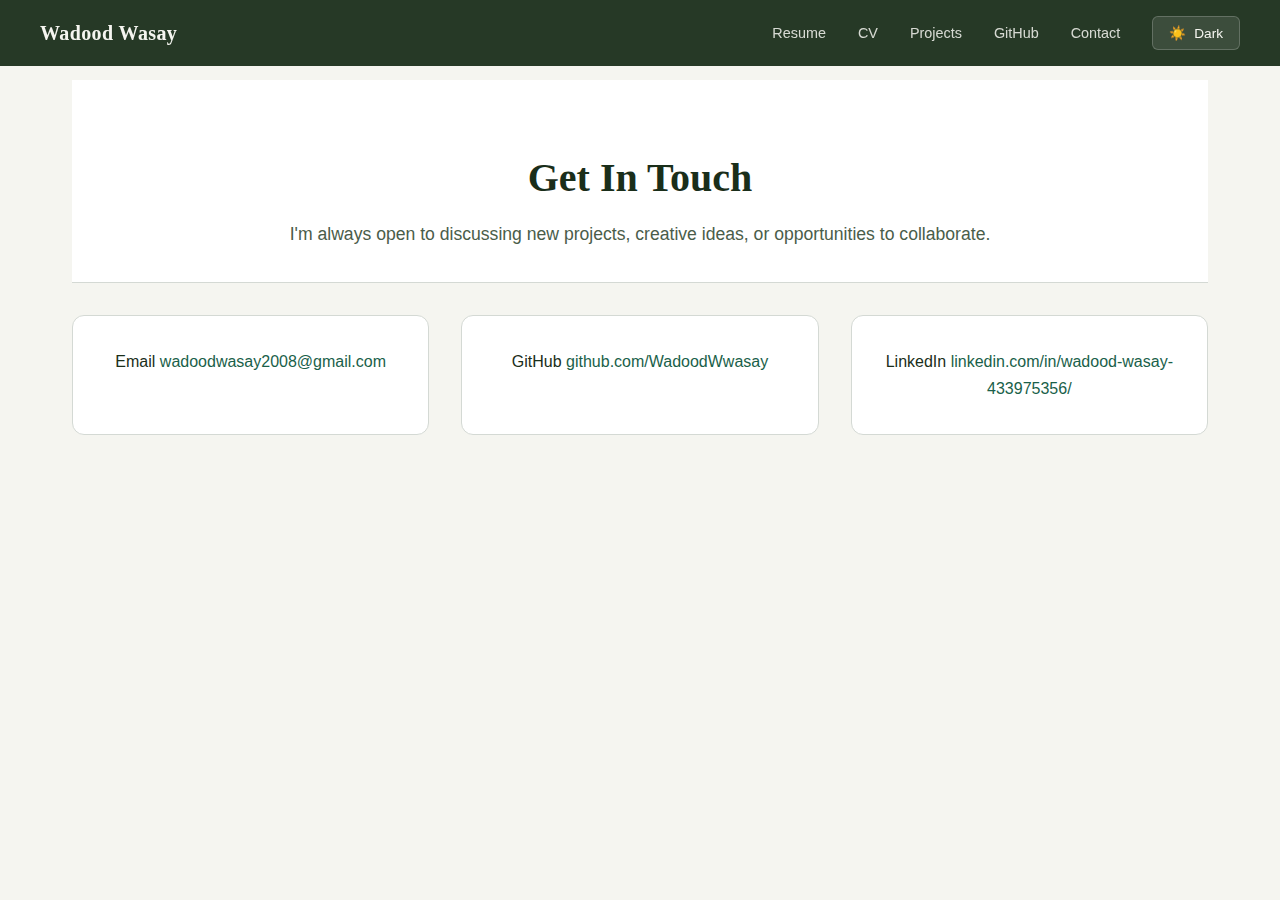
<file: contact.html>
<!DOCTYPE html>
<html lang="en">
<head>
    <meta charset="UTF-8">
    <meta name="viewport" content="width=device-width, initial-scale=1.0">
    <title>Contact - Wadood Wasay</title>
    <link rel="stylesheet" href="style.css">
    <link rel="preconnect" href="https://fonts.googleapis.com">
    <link rel="preconnect" href="https://fonts.gstatic.com" crossorigin>
    <link href="https://fonts.googleapis.com/css2?family=Inter:wght@400;500;600;700&display=swap" rel="stylesheet">
</head>
<body>
    <nav>
        <div class="nav-container">
            <a href="index.html" class="logo">Wadood Wasay</a>
            <ul class="nav-links">
                <li><a href="resume.html">Resume</a></li>
                <li><a href="cv.html">CV</a></li>
                <li><a href="index.html#projects">Projects</a></li>
                <li><a href="https://github.com/wadoodwasay" target="_blank">GitHub</a></li>
                <li><a href="contact.html">Contact</a></li>
                <li>
                    <button class="theme-toggle" id="theme-toggle" aria-label="Toggle dark mode">
                        <span class="theme-icon">☀️</span>
                        <span class="theme-text">Dark</span>
                    </button>
                </li>
            </ul>
        </div>
    </nav>

    <main>
        <div class="container">
            <div class="document-header">
                <h1>Get In Touch</h1>
                <p class="document-subtitle">
                    I'm always open to discussing new projects, creative ideas, or opportunities to collaborate.
                </p>
            </div>

            <div class="contact-grid">
                <div class="contact-card">
                    <span class="contact-label">Email</span>
                    <span class="contact-value">
                        <a href="mailto:wadoodwasay2008@gmail.com">wadoodwasay2008@gmail.com</a>
                    </span>
                </div>

                <div class="contact-card">
                    <span class="contact-label">GitHub</span>
                    <span class="contact-value">
                        <a href="https://github.com/WadoodWasay" target="_blank">github.com/WadoodWwasay</a>
                    </span>
                </div>

                <div class="contact-card">
                    <span class="contact-label">LinkedIn</span>
                    <span class="contact-value">
                        <a href="https://linkedin.com/in/wadood-wasay" target="_blank">linkedin.com/in/wadood-wasay-433975356/</a>
                    </span>
                </div>
            </div>
        </div>
    </main>

    <script>
        // Theme Toggle Functionality
        const themeToggle = document.getElementById('theme-toggle');
        const themeIcon = document.querySelector('.theme-icon');
        const themeText = document.querySelector('.theme-text');
        const html = document.documentElement;

        const currentTheme = localStorage.getItem('theme') || 'light';
        html.setAttribute('data-theme', currentTheme);
        updateThemeButton(currentTheme);

        themeToggle.addEventListener('click', () => {
            const currentTheme = html.getAttribute('data-theme');
            const newTheme = currentTheme === 'dark' ? 'light' : 'dark';
            
            html.setAttribute('data-theme', newTheme);
            localStorage.setItem('theme', newTheme);
            updateThemeButton(newTheme);
        });

        function updateThemeButton(theme) {
            if (theme === 'dark') {
                themeIcon.textContent = '🌙';
                themeText.textContent = 'Light';
            } else {
                themeIcon.textContent = '☀️';
                themeText.textContent = 'Dark';
            }
        }
    </script>
</body>
</html>
</file>
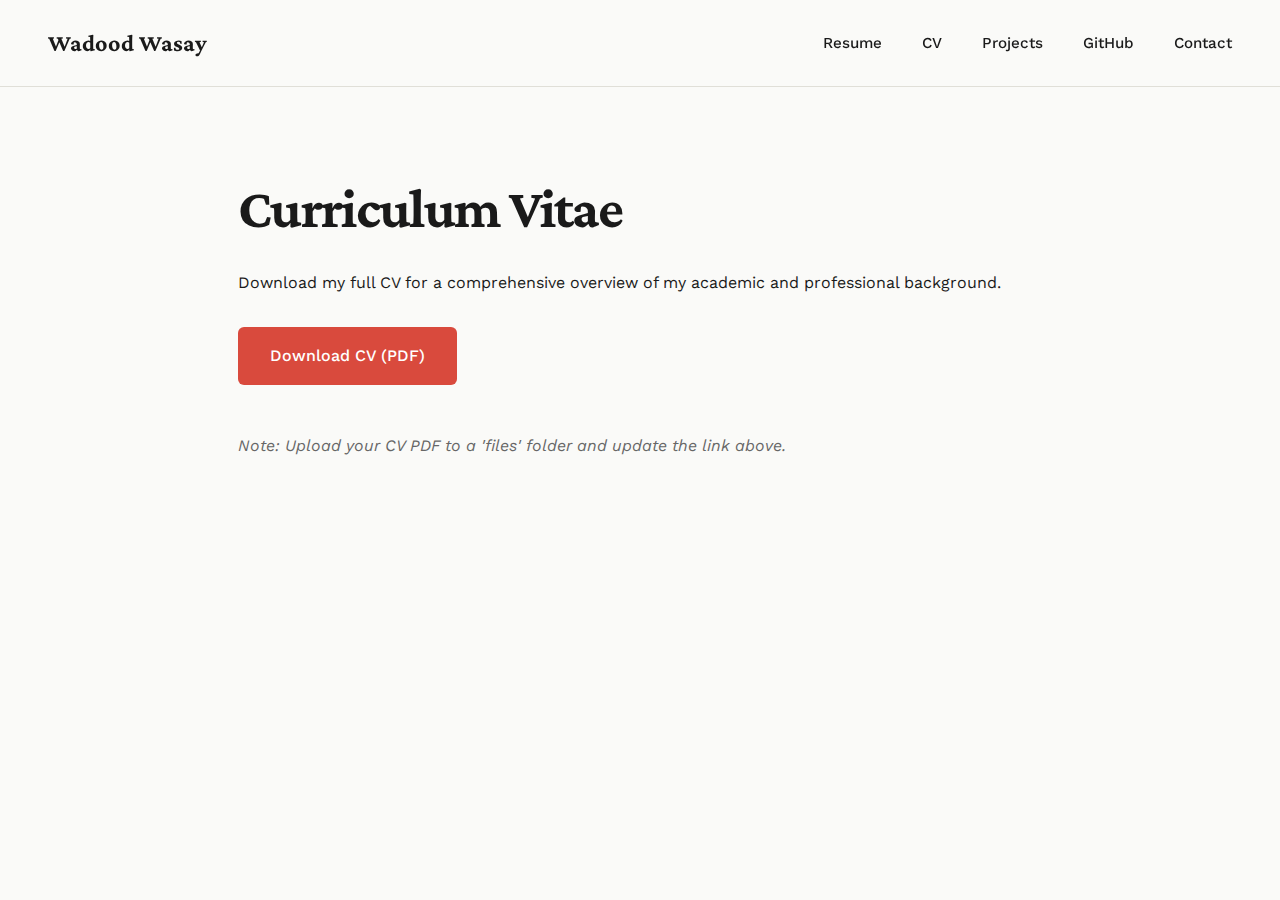
<file: cv.html>
<!DOCTYPE html>
<html lang="en">
<head>
    <meta charset="UTF-8">
    <meta name="viewport" content="width=device-width, initial-scale=1.0">
    <title>CV - Wadood Wasay</title>
    <link rel="preconnect" href="https://fonts.googleapis.com">
    <link rel="preconnect" href="https://fonts.gstatic.com" crossorigin>
    <link href="https://fonts.googleapis.com/css2?family=Crimson+Pro:wght@400;600;700&family=Work+Sans:wght@400;500;600&display=swap" rel="stylesheet">
    <style>
        :root {
            --color-bg: #fafaf8;
            --color-text: #1a1a1a;
            --color-accent: #d94a3d;
            --color-secondary: #2d5f5d;
            --color-border: #e0dfd8;
            --font-display: 'Crimson Pro', serif;
            --font-body: 'Work Sans', sans-serif;
        }

        * {
            margin: 0;
            padding: 0;
            box-sizing: border-box;
        }

        body {
            font-family: var(--font-body);
            background: var(--color-bg);
            color: var(--color-text);
            line-height: 1.6;
        }

        nav {
            position: fixed;
            top: 0;
            left: 0;
            right: 0;
            background: rgba(250, 250, 248, 0.95);
            backdrop-filter: blur(10px);
            border-bottom: 1px solid var(--color-border);
            z-index: 1000;
        }

        .nav-container {
            max-width: 1400px;
            margin: 0 auto;
            padding: 1.5rem 3rem;
            display: flex;
            justify-content: space-between;
            align-items: center;
        }

        .logo {
            font-family: var(--font-display);
            font-size: 1.5rem;
            font-weight: 700;
            color: var(--color-text);
            text-decoration: none;
        }

        .nav-links {
            display: flex;
            gap: 2.5rem;
            list-style: none;
        }

        .nav-links a {
            color: var(--color-text);
            text-decoration: none;
            font-size: 0.95rem;
            font-weight: 500;
            transition: color 0.3s ease;
        }

        .nav-links a:hover {
            color: var(--color-accent);
        }

        main {
            margin-top: 100px;
            padding: 4rem 3rem;
            max-width: 900px;
            margin-left: auto;
            margin-right: auto;
        }

        h1 {
            font-family: var(--font-display);
            font-size: 3.5rem;
            font-weight: 700;
            margin-bottom: 1rem;
            letter-spacing: -0.03em;
        }

        .download-btn {
            display: inline-block;
            margin-top: 2rem;
            padding: 1rem 2rem;
            background: var(--color-accent);
            color: white;
            text-decoration: none;
            font-weight: 500;
            border-radius: 6px;
            transition: all 0.3s ease;
        }

        .download-btn:hover {
            background: var(--color-secondary);
            transform: translateY(-2px);
        }

        @media (max-width: 768px) {
            .nav-container {
                flex-direction: column;
                gap: 1rem;
            }

            main {
                margin-top: 140px;
                padding: 2rem 1.5rem;
            }

            h1 {
                font-size: 2.5rem;
            }
        }
    </style>
</head>
<body>
    <nav>
        <div class="nav-container">
            <a href="index.html" class="logo">Wadood Wasay</a>
            <ul class="nav-links">
                <li><a href="resume.html">Resume</a></li>
                <li><a href="cv.html">CV</a></li>
                <li><a href="index.html#projects">Projects</a></li>
                <li><a href="https://github.com/wadoodwasay" target="_blank">GitHub</a></li>
                <li><a href="contact.html">Contact</a></li>
            </ul>
        </div>
    </nav>

    <main>
        <h1>Curriculum Vitae</h1>
        <p>Download my full CV for a comprehensive overview of my academic and professional background.</p>
        <a href="files/cv.pdf" class="download-btn">Download CV (PDF)</a>
        
        <p style="margin-top: 3rem; color: #666;">
            <em>Note: Upload your CV PDF to a 'files' folder and update the link above.</em>
        </p>
    </main>
</body>
</html>
</file>
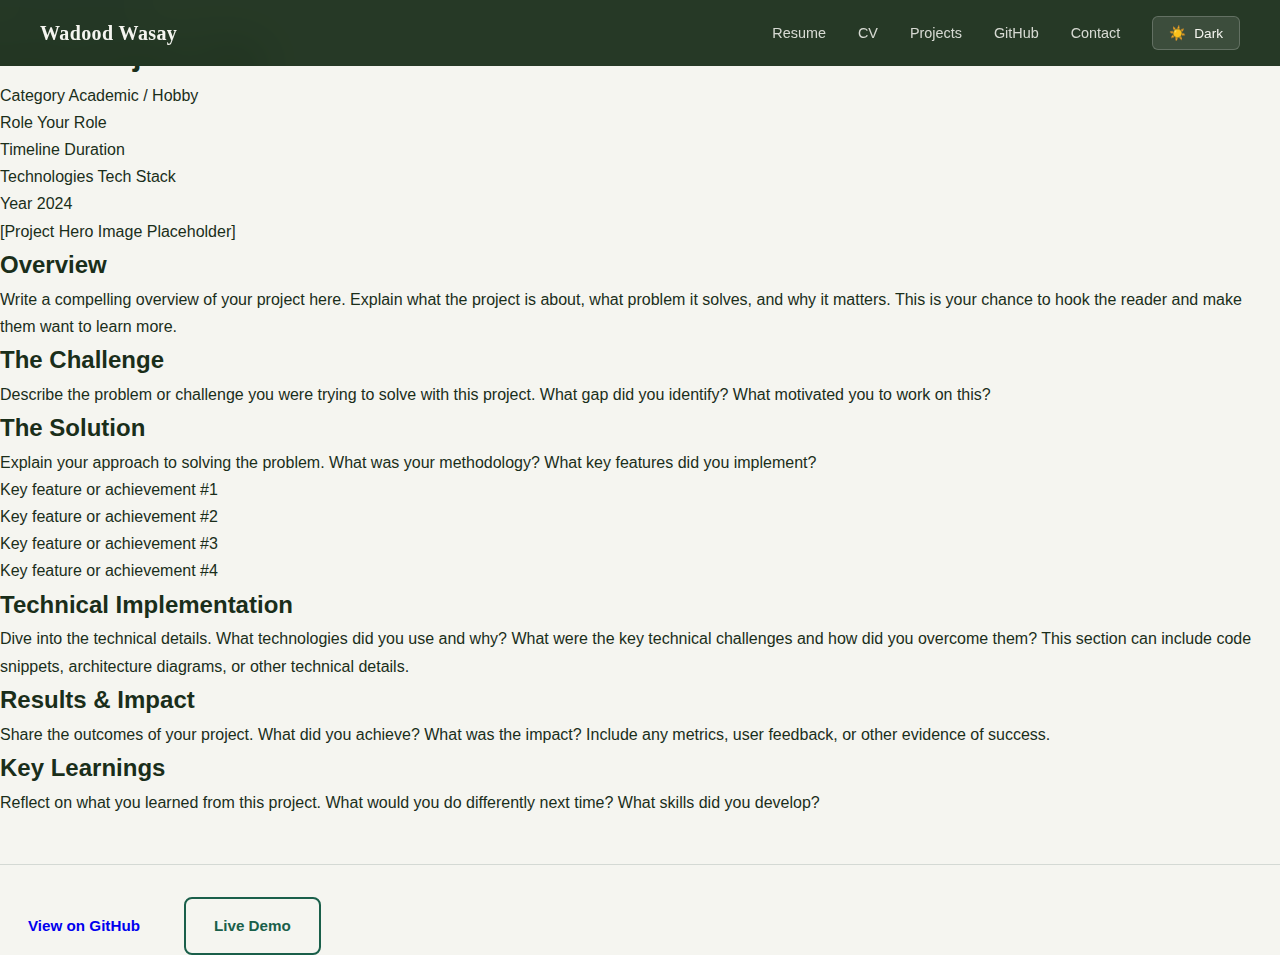
<file: project-template.html>
<!DOCTYPE html>
<html lang="en">
<head>
    <meta charset="UTF-8">
    <meta name="viewport" content="width=device-width, initial-scale=1.0">
    <title>Project Title - Wadood Wasay</title>
    <link rel="stylesheet" href="style.css">
    <link rel="preconnect" href="https://fonts.googleapis.com">
    <link rel="preconnect" href="https://fonts.gstatic.com" crossorigin>
    <link href="https://fonts.googleapis.com/css2?family=Inter:wght@400;500;600;700&display=swap" rel="stylesheet">
</head>
<body>
    <nav>
        <div class="nav-container">
            <a href="index.html" class="logo">Wadood Wasay</a>
            <ul class="nav-links">
                <li><a href="resume.html">Resume</a></li>
                <li><a href="cv.html">CV</a></li>
                <li><a href="index.html#projects">Projects</a></li>
                <li><a href="https://github.com/wadoodwasay" target="_blank">GitHub</a></li>
                <li><a href="contact.html">Contact</a></li>
                <li>
                    <button class="theme-toggle" id="theme-toggle" aria-label="Toggle dark mode">
                        <span class="theme-icon">☀️</span>
                        <span class="theme-text">Dark</span>
                    </button>
                </li>
            </ul>
        </div>
    </nav>

    <main>
        <div class="project-detail">
            <a href="index.html#projects" class="back-link">
                ← Back to Projects
            </a>

            <div class="project-header">
                <h1>Your Project Title</h1>
                <div class="project-meta">
                    <div class="meta-item">
                        <span class="meta-label">Category</span>
                        <span class="meta-value">Academic / Hobby</span>
                    </div>
                    <div class="meta-item">
                        <span class="meta-label">Role</span>
                        <span class="meta-value">Your Role</span>
                    </div>
                    <div class="meta-item">
                        <span class="meta-label">Timeline</span>
                        <span class="meta-value">Duration</span>
                    </div>
                    <div class="meta-item">
                        <span class="meta-label">Technologies</span>
                        <span class="meta-value">Tech Stack</span>
                    </div>
                    <div class="meta-item">
                        <span class="meta-label">Year</span>
                        <span class="meta-value">2024</span>
                    </div>
                </div>
            </div>

            <div class="project-hero-image">
                [Project Hero Image Placeholder]
            </div>

            <div class="project-body">
                <h2>Overview</h2>
                <p>
                    Write a compelling overview of your project here. Explain what the project is about,
                    what problem it solves, and why it matters. This is your chance to hook the reader
                    and make them want to learn more.
                </p>

                <h2>The Challenge</h2>
                <p>
                    Describe the problem or challenge you were trying to solve with this project.
                    What gap did you identify? What motivated you to work on this?
                </p>

                <h2>The Solution</h2>
                <p>
                    Explain your approach to solving the problem. What was your methodology?
                    What key features did you implement?
                </p>
                <ul>
                    <li>Key feature or achievement #1</li>
                    <li>Key feature or achievement #2</li>
                    <li>Key feature or achievement #3</li>
                    <li>Key feature or achievement #4</li>
                </ul>

                <h2>Technical Implementation</h2>
                <p>
                    Dive into the technical details. What technologies did you use and why?
                    What were the key technical challenges and how did you overcome them?
                    This section can include code snippets, architecture diagrams, or other
                    technical details.
                </p>

                <h2>Results & Impact</h2>
                <p>
                    Share the outcomes of your project. What did you achieve? What was the impact?
                    Include any metrics, user feedback, or other evidence of success.
                </p>

                <h2>Key Learnings</h2>
                <p>
                    Reflect on what you learned from this project. What would you do differently
                    next time? What skills did you develop?
                </p>

                <div style="margin-top: 3rem; padding-top: 2rem; border-top: 1px solid var(--color-border); display: flex; gap: 1rem; flex-wrap: wrap;">
                    <a href="https://github.com/wadoodwasay/your-repo" target="_blank" class="btn">
                        View on GitHub
                    </a>
                    <a href="#" class="btn btn-secondary">
                        Live Demo
                    </a>
                </div>
            </div>
        </div>
    </main>

    <script>
        // Theme Toggle Functionality
        const themeToggle = document.getElementById('theme-toggle');
        const themeIcon = document.querySelector('.theme-icon');
        const themeText = document.querySelector('.theme-text');
        const html = document.documentElement;

        const currentTheme = localStorage.getItem('theme') || 'light';
        html.setAttribute('data-theme', currentTheme);
        updateThemeButton(currentTheme);

        themeToggle.addEventListener('click', () => {
            const currentTheme = html.getAttribute('data-theme');
            const newTheme = currentTheme === 'dark' ? 'light' : 'dark';
            
            html.setAttribute('data-theme', newTheme);
            localStorage.setItem('theme', newTheme);
            updateThemeButton(newTheme);
        });

        function updateThemeButton(theme) {
            if (theme === 'dark') {
                themeIcon.textContent = '🌙';
                themeText.textContent = 'Light';
            } else {
                themeIcon.textContent = '☀️';
                themeText.textContent = 'Dark';
            }
        }
    </script>
</body>
</html>
</file>
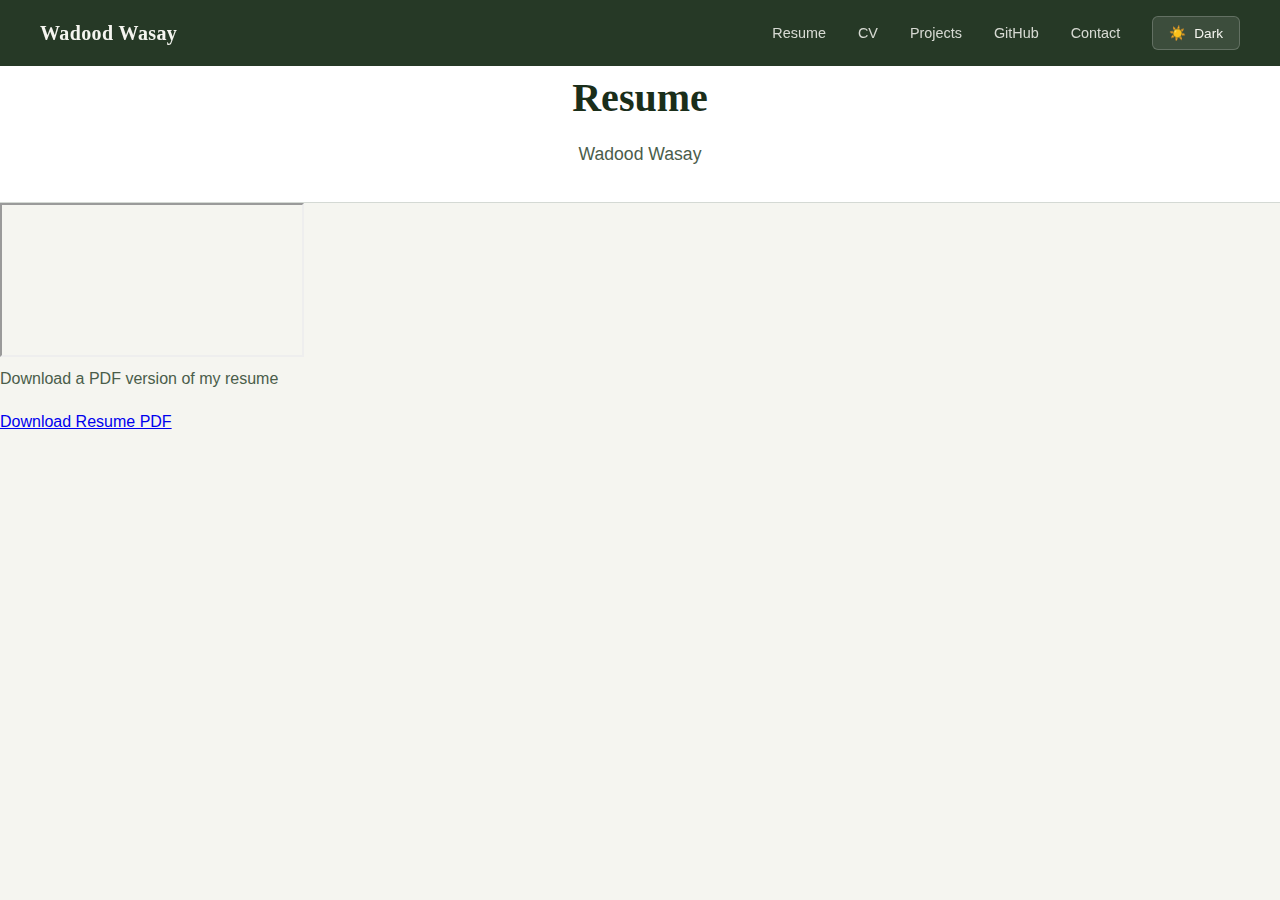
<file: resume.html>
<!DOCTYPE html>
<html lang="en">
<head>
    <meta charset="UTF-8">
    <meta name="viewport" content="width=device-width, initial-scale=1.0">
    <title>Resume - Wadood Wasay</title>
    <link rel="stylesheet" href="style.css">
    <link rel="preconnect" href="https://fonts.googleapis.com">
    <link rel="preconnect" href="https://fonts.gstatic.com" crossorigin>
    <link href="https://fonts.googleapis.com/css2?family=Inter:wght@400;500;600;700&display=swap" rel="stylesheet">
</head>
<body>
    <nav>
        <div class="nav-container">
            <a href="index.html" class="logo">Wadood Wasay</a>
            <ul class="nav-links">
                <li><a href="resume.html">Resume</a></li>
                <li><a href="cv.html">CV</a></li>
                <li><a href="index.html#projects">Projects</a></li>
                <li><a href="https://github.com/wadoodwasay" target="_blank">GitHub</a></li>
                <li><a href="contact.html">Contact</a></li>
                <li>
                    <button class="theme-toggle" id="theme-toggle" aria-label="Toggle dark mode">
                        <span class="theme-icon">☀️</span>
                        <span class="theme-text">Dark</span>
                    </button>
                </li>
            </ul>
        </div>
    </nav>

    <main>
        <div class="document-container">
            <div class="document-header">
                <h1>Resume</h1>
                <p class="document-subtitle">Wadood Wasay</p>
            </div>

            <!-- Instructions for Google Docs Embed
            <div class="embed-notice">
                <strong>To embed your Google Doc:</strong><br>
                1. Open your resume in Google Docs<br>
                2. Click File → Share → Publish to web<br>
                3. Choose "Embed" tab and copy the iframe code<br>
                4. Replace the iframe src URL below with your document's embed URL<br>
                5. Or uncomment the section below and paste your entire iframe code
		</div> --!>

            <!-- Google Docs Embed (Uncomment and add your embed URL) -->
            <div class="document-embed">
		<iframe src="https://docs.google.com/document/d/e/2PACX-1vTPvk7EbJxDmRl5aUa_8hhOjF__WfCw8-A8V5Mk2RR_LdwvIwo1Vu-uKeiw9kgdaEoYZNMRd-bNMqgs/pub?embedded=true"></iframe>
            </div>

            <!-- Download Section -->
            <div class="download-section">
                <p style="margin-bottom: 1rem; color: var(--color-text-muted);">
                    Download a PDF version of my resume
                </p>
                <a href="files/resume.pdf" class="download-btn" download>
                    Download Resume PDF
                </a>
            </div>
        </div>
    </main>

    <script>
        // Theme Toggle Functionality
        const themeToggle = document.getElementById('theme-toggle');
        const themeIcon = document.querySelector('.theme-icon');
        const themeText = document.querySelector('.theme-text');
        const html = document.documentElement;

        const currentTheme = localStorage.getItem('theme') || 'light';
        html.setAttribute('data-theme', currentTheme);
        updateThemeButton(currentTheme);

        themeToggle.addEventListener('click', () => {
            const currentTheme = html.getAttribute('data-theme');
            const newTheme = currentTheme === 'dark' ? 'light' : 'dark';
            
            html.setAttribute('data-theme', newTheme);
            localStorage.setItem('theme', newTheme);
            updateThemeButton(newTheme);
        });

        function updateThemeButton(theme) {
            if (theme === 'dark') {
                themeIcon.textContent = '🌙';
                themeText.textContent = 'Light';
            } else {
                themeIcon.textContent = '☀️';
                themeText.textContent = 'Dark';
            }
        }
    </script>
</body>
</html>
</file>
<file: style.css>
/* ===== CSS Variables ===== */
:root {
    /* Light Mode (Default) */
    --color-bg: #f5f5f0;
    --color-surface: #ffffff;
    --color-text: #1a2e1a;
    --color-text-muted: #4a5d4a;
    --color-accent: #1a5f4a;
    --color-accent-hover: #0d4a38;
    --color-accent-light: rgba(26, 95, 74, 0.1);
    --color-border: #d4d9d4;
    --color-gold: #b8860b;
    --color-hero-overlay: rgba(26, 46, 26, 0.75);
    --nav-bg: rgba(26, 46, 26, 0.95);
    --nav-text: #f5f5f0;
    --font-display: 'Playfair Display', Georgia, serif;
    --font-body: 'Source Sans 3', -apple-system, BlinkMacSystemFont, sans-serif;
    --transition: all 0.3s cubic-bezier(0.4, 0, 0.2, 1);
}

/* Dark Mode */
[data-theme="dark"] {
    --color-bg: #0d1a14;
    --color-surface: #142420;
    --color-text: #e8ede8;
    --color-text-muted: #9aaa9a;
    --color-accent: #4ecca3;
    --color-accent-hover: #6fe4b8;
    --color-accent-light: rgba(78, 204, 163, 0.15);
    --color-border: #2a3d34;
    --color-gold: #d4a520;
    --color-hero-overlay: rgba(13, 26, 20, 0.8);
    --nav-bg: rgba(13, 26, 20, 0.95);
    --nav-text: #e8ede8;
}

/* ===== Reset & Base Styles ===== */
* {
    margin: 0;
    padding: 0;
    box-sizing: border-box;
}

html {
    scroll-behavior: smooth;
}

body {
    font-family: var(--font-body);
    background: var(--color-bg);
    color: var(--color-text);
    line-height: 1.7;
    -webkit-font-smoothing: antialiased;
    -moz-osx-font-smoothing: grayscale;
}

/* ===== Navigation - Full Width ===== */
nav {
    position: fixed;
    top: 0;
    left: 0;
    right: 0;
    width: 100%;
    background: var(--nav-bg);
    backdrop-filter: blur(20px);
    -webkit-backdrop-filter: blur(20px);
    z-index: 1000;
    transition: var(--transition);
}

.nav-container {
    width: 100%;
    max-width: 100%;
    margin: 0;
    padding: 1rem 2.5rem;
    display: flex;
    justify-content: space-between;
    align-items: center;
}

.logo {
    font-family: var(--font-display);
    font-size: 1.25rem;
    font-weight: 600;
    color: var(--nav-text);
    text-decoration: none;
    letter-spacing: 0.02em;
    transition: var(--transition);
}

.logo:hover {
    color: var(--color-gold);
}

.nav-links {
    display: flex;
    gap: 2rem;
    list-style: none;
    align-items: center;
}

.nav-links a {
    color: var(--nav-text);
    opacity: 0.85;
    text-decoration: none;
    font-size: 0.9rem;
    font-weight: 500;
    transition: var(--transition);
    position: relative;
}

.nav-links a:hover {
    opacity: 1;
    color: var(--color-gold);
}

.nav-links a::after {
    content: '';
    position: absolute;
    bottom: -4px;
    left: 0;
    width: 0;
    height: 1px;
    background: var(--color-gold);
    transition: width 0.3s ease;
}

.nav-links a:hover::after {
    width: 100%;
}

/* Theme Toggle Button */
.theme-toggle {
    background: rgba(255, 255, 255, 0.1);
    border: 1px solid rgba(255, 255, 255, 0.2);
    color: var(--nav-text);
    padding: 0.5rem 1rem;
    border-radius: 6px;
    cursor: pointer;
    font-family: var(--font-body);
    font-size: 0.85rem;
    font-weight: 500;
    display: flex;
    align-items: center;
    gap: 0.5rem;
    transition: var(--transition);
}

.theme-toggle:hover {
    background: rgba(255, 255, 255, 0.2);
    border-color: var(--color-gold);
}

/* ===== Hero Section with Background Image ===== */
.hero {
    position: relative;
    min-height: 100vh;
    display: flex;
    flex-direction: column;
    align-items: center;
    justify-content: center;
    text-align: center;
    overflow: hidden;
}

.hero-background {
    position: absolute;
    top: 0;
    left: 0;
    width: 100%;
    height: 100%;
    background-image: url('images/hero-bg.jpg');
    background-size: cover;
    background-position: center;
    background-repeat: no-repeat;
    z-index: 0;
}

.hero-overlay {
    position: absolute;
    top: 0;
    left: 0;
    width: 100%;
    height: 100%;
    background: var(--color-hero-overlay);
    z-index: 1;
}

/* Subtle geometric pattern overlay - Islamic inspired */
.hero-pattern {
    position: absolute;
    top: 0;
    left: 0;
    width: 100%;
    height: 100%;
    background-image: url("data:image/svg+xml,%3Csvg width='60' height='60' viewBox='0 0 60 60' xmlns='http://www.w3.org/2000/svg'%3E%3Cg fill='none' fill-rule='evenodd'%3E%3Cg fill='%23ffffff' fill-opacity='0.03'%3E%3Cpath d='M30 0l30 30-30 30L0 30z'/%3E%3C/g%3E%3C/g%3E%3C/svg%3E");
    z-index: 2;
    pointer-events: none;
}

.hero-content {
    position: relative;
    z-index: 3;
    padding: 2rem;
    animation: fadeInUp 1s ease-out;
}

@keyframes fadeInUp {
    from {
        opacity: 0;
        transform: translateY(30px);
    }
    to {
        opacity: 1;
        transform: translateY(0);
    }
}

/* Profile Picture */
.profile-picture {
    width: 180px;
    height: 180px;
    border-radius: 50%;
    object-fit: cover;
    border: 4px solid rgba(255, 255, 255, 0.3);
    box-shadow: 0 8px 32px rgba(0, 0, 0, 0.3);
    margin-bottom: 2rem;
    transition: var(--transition);
}

.profile-picture:hover {
    transform: scale(1.05);
    border-color: var(--color-gold);
}

/* Profile picture placeholder if no image */
.profile-placeholder {
    width: 180px;
    height: 180px;
    border-radius: 50%;
    background: linear-gradient(135deg, var(--color-accent) 0%, var(--color-accent-hover) 100%);
    display: flex;
    align-items: center;
    justify-content: center;
    font-family: var(--font-display);
    font-size: 3.5rem;
    color: white;
    border: 4px solid rgba(255, 255, 255, 0.3);
    box-shadow: 0 8px 32px rgba(0, 0, 0, 0.3);
    margin-bottom: 2rem;
}

.hero h1 {
    font-family: var(--font-display);
    font-size: clamp(2.5rem, 5vw, 4rem);
    font-weight: 700;
    color: #ffffff;
    margin-bottom: 1rem;
    letter-spacing: -0.02em;
    text-shadow: 0 2px 20px rgba(0, 0, 0, 0.3);
}

.hero-subtitle {
    font-size: 1.25rem;
    color: rgba(255, 255, 255, 0.9);
    max-width: 600px;
    margin: 0 auto;
    line-height: 1.7;
    font-weight: 400;
}

/* Scroll indicator */
.scroll-indicator {
    position: absolute;
    bottom: 2rem;
    left: 50%;
    transform: translateX(-50%);
    z-index: 3;
    animation: bounce 2s infinite;
}

.scroll-indicator svg {
    width: 24px;
    height: 24px;
    stroke: rgba(255, 255, 255, 0.6);
}

@keyframes bounce {
    0%, 20%, 50%, 80%, 100% {
        transform: translateX(-50%) translateY(0);
    }
    40% {
        transform: translateX(-50%) translateY(-10px);
    }
    60% {
        transform: translateX(-50%) translateY(-5px);
    }
}

/* ===== Main Content ===== */
main {
    background: var(--color-bg);
}

.container {
    max-width: 1200px;
    margin: 0 auto;
    padding: 5rem 2rem;
}

/* ===== Section Titles ===== */
.section-title {
    font-family: var(--font-display);
    font-size: 2.5rem;
    font-weight: 700;
    color: var(--color-text);
    text-align: center;
    margin-bottom: 3rem;
    position: relative;
}

.section-title::after {
    content: '';
    display: block;
    width: 60px;
    height: 3px;
    background: var(--color-gold);
    margin: 1rem auto 0;
}

/* ===== Project Filter ===== */
.project-filter {
    display: flex;
    justify-content: center;
    gap: 1rem;
    margin-bottom: 3rem;
    flex-wrap: wrap;
}

.filter-btn {
    background: transparent;
    border: 2px solid var(--color-border);
    color: var(--color-text-muted);
    padding: 0.75rem 1.5rem;
    border-radius: 8px;
    cursor: pointer;
    font-family: var(--font-body);
    font-size: 0.9rem;
    font-weight: 500;
    transition: var(--transition);
}

.filter-btn:hover {
    border-color: var(--color-accent);
    color: var(--color-accent);
}

.filter-btn.active {
    background: var(--color-accent);
    border-color: var(--color-accent);
    color: white;
}

/* ===== Projects Grid ===== */
.projects-grid {
    display: grid;
    grid-template-columns: repeat(auto-fit, minmax(340px, 1fr));
    gap: 2rem;
}

.project-card {
    background: var(--color-surface);
    border-radius: 12px;
    overflow: hidden;
    border: 1px solid var(--color-border);
    transition: var(--transition);
    text-decoration: none;
    color: inherit;
    display: block;
}

.project-card:hover {
    transform: translateY(-8px);
    box-shadow: 0 20px 40px rgba(0, 0, 0, 0.1);
    border-color: var(--color-accent);
}

.project-image {
    width: 100%;
    height: 220px;
    object-fit: cover;
    transition: var(--transition);
}

.project-card:hover .project-image {
    transform: scale(1.05);
}

.project-image-wrapper {
    overflow: hidden;
    position: relative;
}

.project-category-badge {
    position: absolute;
    top: 1rem;
    right: 1rem;
    background: var(--color-accent);
    color: white;
    padding: 0.25rem 0.75rem;
    border-radius: 4px;
    font-size: 0.75rem;
    font-weight: 600;
    text-transform: uppercase;
    letter-spacing: 0.05em;
}

.project-content {
    padding: 1.5rem;
}

.project-title {
    font-family: var(--font-display);
    font-size: 1.35rem;
    font-weight: 600;
    color: var(--color-text);
    margin-bottom: 0.75rem;
}

.project-description {
    color: var(--color-text-muted);
    font-size: 0.95rem;
    line-height: 1.6;
}

/* Hidden class for filtering */
.project-card.hidden {
    display: none;
}

/* ===== Document Pages (Resume, CV) ===== */
.document-page {
    padding-top: 80px;
}

.document-header {
    text-align: center;
    padding: 4rem 2rem 2rem;
    background: var(--color-surface);
    border-bottom: 1px solid var(--color-border);
}

.document-header h1 {
    font-family: var(--font-display);
    font-size: 2.5rem;
    color: var(--color-text);
    margin-bottom: 0.5rem;
}

.document-subtitle {
    color: var(--color-text-muted);
    font-size: 1.1rem;
}

.document-content {
    max-width: 900px;
    margin: 0 auto;
    padding: 3rem 2rem;
}

.document-section {
    margin-bottom: 3rem;
}

.document-section h2 {
    font-family: var(--font-display);
    font-size: 1.5rem;
    color: var(--color-accent);
    margin-bottom: 1.5rem;
    padding-bottom: 0.5rem;
    border-bottom: 2px solid var(--color-border);
}

.document-section h3 {
    font-size: 1.1rem;
    color: var(--color-text);
    margin-bottom: 0.5rem;
}

.document-section p,
.document-section li {
    color: var(--color-text-muted);
    margin-bottom: 0.5rem;
}

.document-section ul {
    list-style-position: inside;
    padding-left: 1rem;
}

/* Document Download Section */
.document-actions {
    text-align: center;
    padding: 2rem;
    background: var(--color-accent-light);
    border-radius: 12px;
    margin-top: 3rem;
}

.document-actions p {
    color: var(--color-text-muted);
    margin-bottom: 1rem;
}

.btn {
    display: inline-flex;
    align-items: center;
    gap: 0.5rem;
    padding: 0.875rem 1.75rem;
    border-radius: 8px;
    font-family: var(--font-body);
    font-size: 0.95rem;
    font-weight: 600;
    text-decoration: none;
    transition: var(--transition);
    cursor: pointer;
    border: none;
}

.btn-primary {
    background: var(--color-accent);
    color: white;
}

.btn-primary:hover {
    background: var(--color-accent-hover);
    transform: translateY(-2px);
}

.btn-secondary {
    background: transparent;
    color: var(--color-accent);
    border: 2px solid var(--color-accent);
}

.btn-secondary:hover {
    background: var(--color-accent);
    color: white;
}

/* ===== Contact Page ===== */
.contact-grid {
    display: grid;
    grid-template-columns: repeat(auto-fit, minmax(280px, 1fr));
    gap: 2rem;
    margin-top: 2rem;
}

.contact-card {
    background: var(--color-surface);
    border: 1px solid var(--color-border);
    border-radius: 12px;
    padding: 2rem;
    text-align: center;
    transition: var(--transition);
}

.contact-card:hover {
    transform: translateY(-4px);
    border-color: var(--color-accent);
}

.contact-card svg {
    width: 48px;
    height: 48px;
    stroke: var(--color-accent);
    margin-bottom: 1rem;
}

.contact-card h3 {
    font-family: var(--font-display);
    font-size: 1.25rem;
    color: var(--color-text);
    margin-bottom: 0.5rem;
}

.contact-card a {
    color: var(--color-accent);
    text-decoration: none;
    font-weight: 500;
}

.contact-card a:hover {
    text-decoration: underline;
}

/* ===== Footer ===== */
footer {
    background: var(--nav-bg);
    color: var(--nav-text);
    text-align: center;
    padding: 2rem;
}

footer p {
    opacity: 0.8;
    font-size: 0.9rem;
}

footer a {
    color: var(--color-gold);
    text-decoration: none;
}

footer a:hover {
    text-decoration: underline;
}

/* ===== Google Docs Embed ===== */
.google-docs-embed {
    width: 100%;
    height: 800px;
    border: 1px solid var(--color-border);
    border-radius: 8px;
    margin: 2rem 0;
}

/* ===== Responsive Design ===== */
@media (max-width: 768px) {
    .nav-container {
        padding: 1rem 1.5rem;
    }

    .nav-links {
        gap: 1rem;
        flex-wrap: wrap;
        justify-content: center;
    }

    .hero h1 {
        font-size: 2.25rem;
    }

    .hero-subtitle {
        font-size: 1rem;
    }

    .profile-picture,
    .profile-placeholder {
        width: 140px;
        height: 140px;
    }

    .profile-placeholder {
        font-size: 2.5rem;
    }

    .container {
        padding: 3rem 1.5rem;
    }

    .projects-grid {
        grid-template-columns: 1fr;
        gap: 1.5rem;
    }

    .document-content {
        padding: 2rem 1.5rem;
    }

    .project-filter {
        gap: 0.75rem;
    }

    .filter-btn {
        padding: 0.625rem 1.25rem;
        font-size: 0.85rem;
    }
}

@media (max-width: 480px) {
    .nav-container {
        flex-direction: column;
        gap: 1rem;
        padding: 1rem;
    }

    .project-image {
        height: 180px;
    }

    .project-content {
        padding: 1.25rem;
    }

    .section-title {
        font-size: 2rem;
    }
}

/* ===== Utility Classes ===== */
.hidden {
    display: none !important;
}

.text-center {
    text-align: center;
}

.mb-2 {
    margin-bottom: 2rem;
}

.mb-3 {
    margin-bottom: 3rem;
}
</file>
